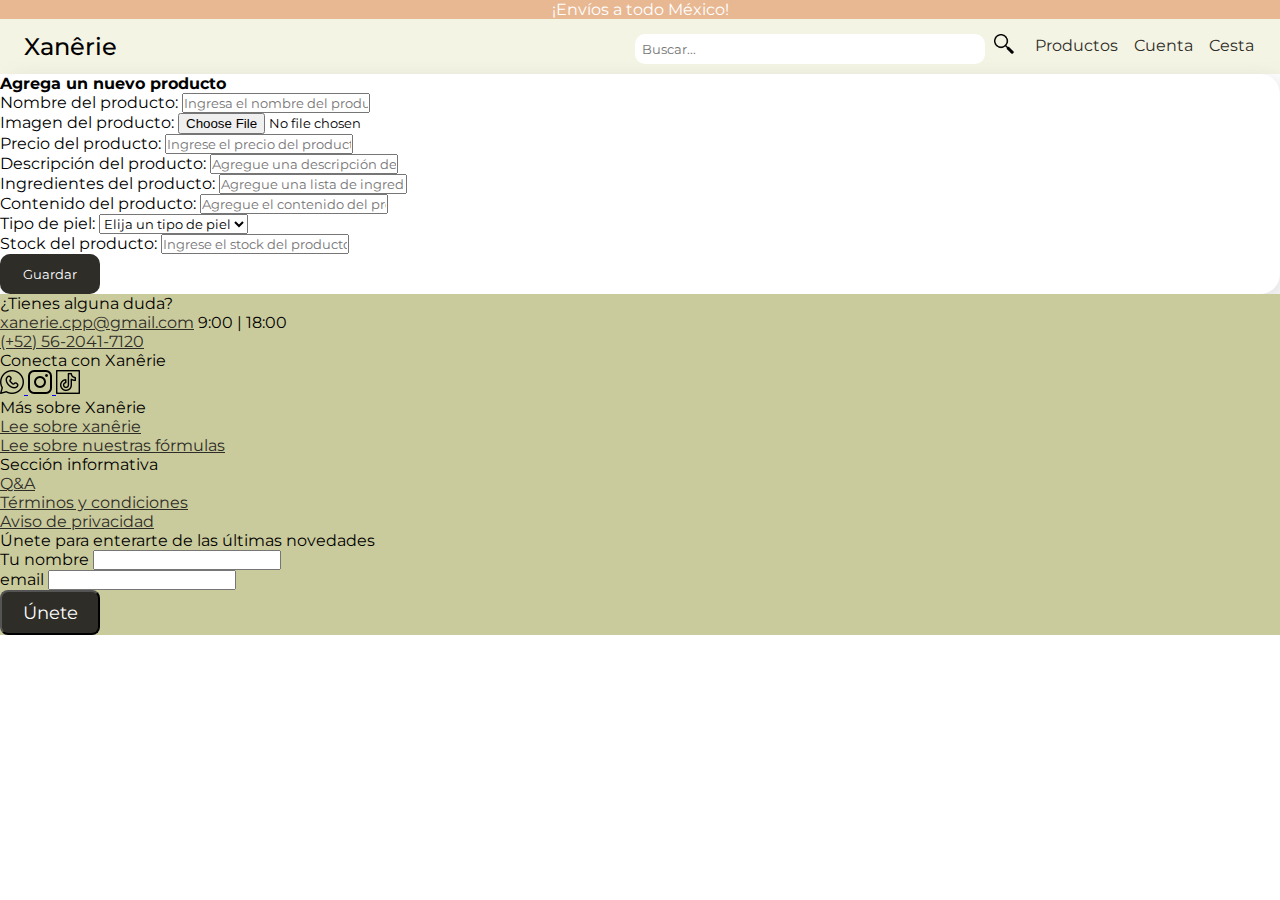
<file: Administrador/index.html>
<!DOCTYPE html>
<html lang="es">

<head>
    <meta charset="UTF-8" />
    <meta name="viewport" content="width=device-width, initial-scale=1.0" />
    <!--Css boostrap-->
    <link href="https://cdn.jsdelivr.net/npm/bootstrap@5.3.2/dist/css/bootstrap.min.css" rel="stylesheet"
        integrity="sha384-T3c6CoIi6uLrA9TneNEoa7RxnatzjcDSCmG1MXxSR1GAsXEV/Dwwykc2MPK8M2HN" crossorigin="anonymous">
    <link rel="stylesheet" href="./styles.css" />
    <link rel="stylesheet" href="../Navbar/styles.css" />
    <!-- Icono pestaña -->    
    <link rel="icon" href="../assets/xanerie.png">

    <title>Formulario de creación de objeto del modelo</title>
</head>


<body>

    <!-- Navbar -->
    <div id="navBar1"></div>

    <!--Form para la cración de objetos desde el punto de vista del administrador-->
    <div class="container-fluid p-5 ">
        <div class="row d-flex justify-content-around">

            <div class="form-container col-12  col-md-8 col-xl-5 p-4">
                <h4 class="text-center mb-3">Agrega un nuevo producto </h4>
                <form class="row" id="formularioNuevoProducto">

                    <!-- nombre del producto -->
                    <div class="mb-3">
                        <label for="productoInput">Nombre del producto:</label>
                        <input name="nombre" id="productoInput" class="form-control" type="text"
                            placeholder="Ingresa el nombre del producto" />
                    </div>

                    <!-- imagen del producto -->
                    <div class="mb-3">
                        <label for="imagenInput">Imagen del producto:</label>
                        <input name="imagen" id="imagenInput" class="form-control" type="file"/>
                    </div>

                    <!-- precio del producto -->
                    <div class="mb-3">
                        <label for="precioInput">Precio del producto:</label>
                        <input name= "precio" id="precioInput" class="form-control" type="text"
                            placeholder="Ingrese el precio del producto" />
                    </div>

                    <!-- descripción del producto -->
                    <div class="mb-3">
                        <label for="descripcionInput">Descripción del producto:</label>
                        <input name= "descripcion" id="descripcionInput" class="form-control" type="text"
                            placeholder="Agregue una descripción del producto" />
                    </div>

                    <!-- Ingredientes del producto -->
                    <div class="mb-3">
                        <label for="ingredientesInput">Ingredientes del producto:</label>
                        <input name= "ingredientes" id="ingredientesInput" class="form-control" type="text"
                            placeholder="Agregue una lista de ingredientes del  producto" />
                    </div>

                    <!-- cantitad del producto -->
                    <div class="mb-3">
                        <label for="cantidadInput">Contenido del producto:</label>
                        <input name= "cantidad" id="cantidadInput" class="form-control" type="text"
                            placeholder="Agregue el contenido del producto en g o ml" />
                    </div>

                    <!-- Dirigido al tipo de piel -->
                    <div class="mb-3">
                        <label for="cantidadInput">Tipo de piel:</label>
                        <select class="form-control" id="pielSelect" aria-label="Default select example" required>
                            <option selected>Elija un tipo de piel</option>
                            <option value="Todo tipo de piel">Todo tipo de piel</option>
                            <option value="Piel seca">Piel seca</option>
                            <option value="Piel mixta/grasa">Piel mixta/grasa</option>
                        </select>
                    </div>

                    <div class="mb-3">
                        <label for="stockInput">Stock del producto:</label>
                        <input name= "stock" id="stockInput" class="form-control" type="text"
                            placeholder="Ingrese el stock del producto" />
                    </div>

                    <div id="formularioEnviado" class="hidden alert alert-success">
                        ¡Producto agregado!
                    </div>

                    <div class="col-12 d-grid d-md-flex justify-content-md-end">
                        <button type="submit" class="btn-guardar">Guardar</button>
                    </div>
                </form>



            </div>
        </div>
    </div>


    <!--footer-->
    <div id="footer1"></div>

    <script src="../node_modules/bootstrap/dist/js/bootstrap.min.js"></script>
    <!--Ligado con js de navbar y footer para no tener que copiar el html cada que se hagan modificaciones-->
    <script src="../Product_List/lista_productos.js"></script>
    <script src="./app.js"></script>
    <script defer src="../navbar_footer.js"></script>

</body>

</html>
</file>
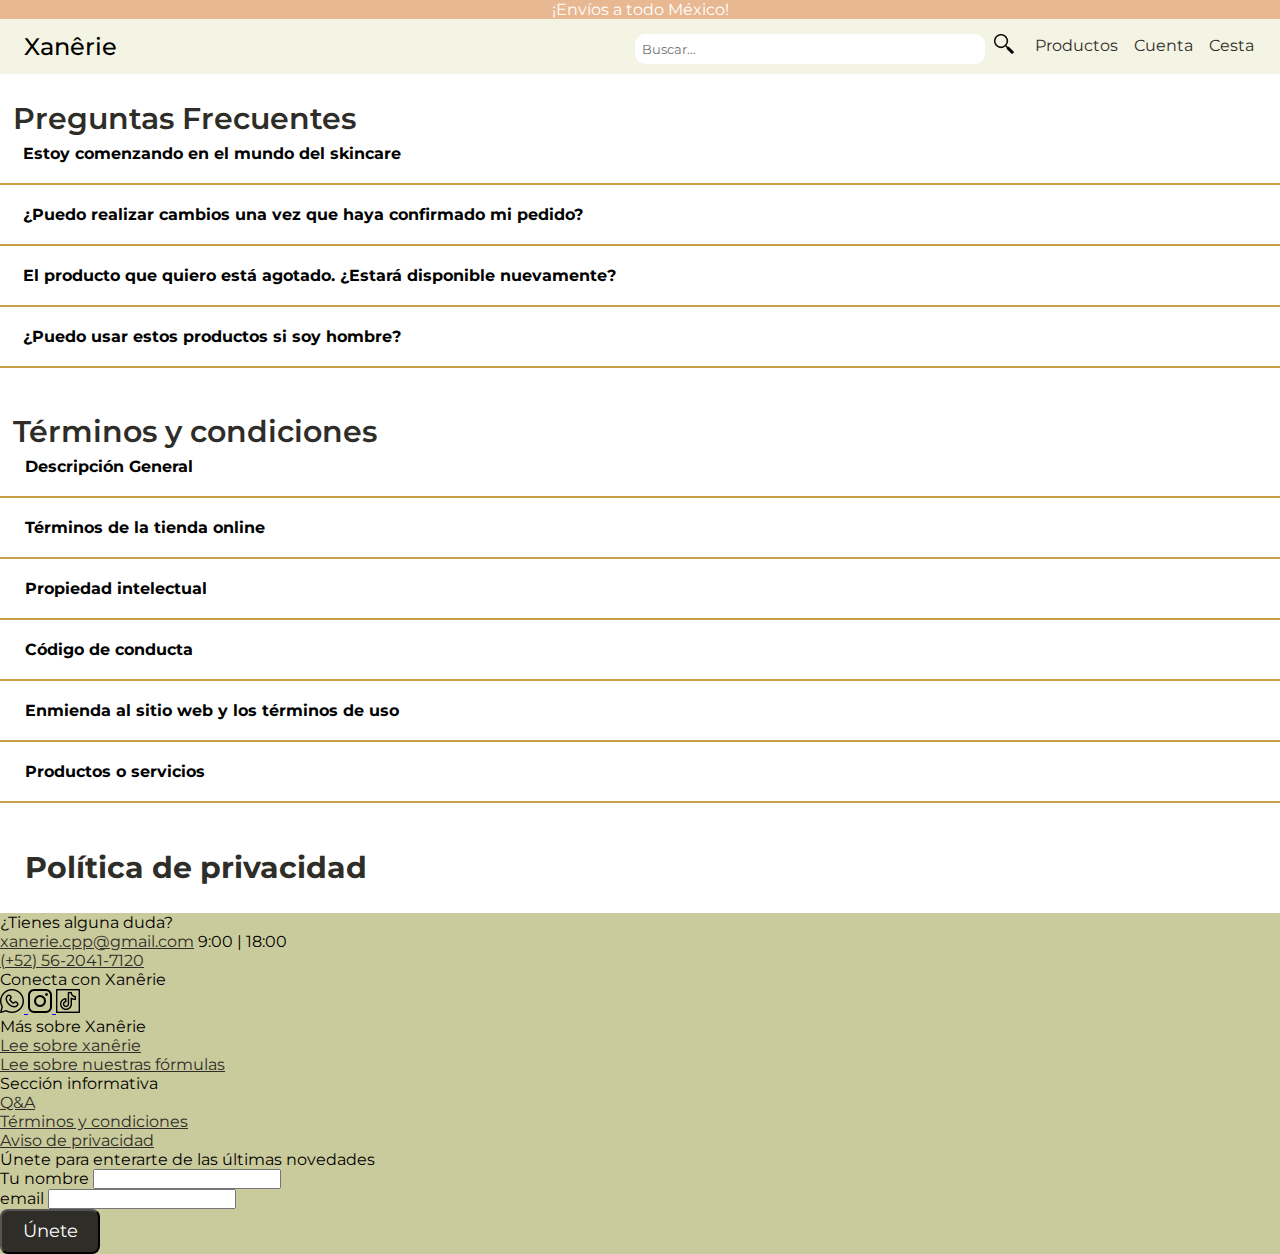
<file: FAQ/index.html>
<!DOCTYPE html>
<html lang="es">

<head>
    <meta charset="UTF-8">
    <meta name="viewport" content="width=device-width, initial-scale=1.0">
    <title>FAQ</title>

    <!--Fuentes-->
    <link rel="preconnect" href="https://fonts.googleapis.com">
    <link rel="stylesheet" href="../Navbar/styles.css" />
    <link rel="preconnect" href="https://fonts.gstatic.com" crossorigin>
    <link href="https://fonts.googleapis.com/css2?family=Aboreto&family=Montserrat&family=Roboto:wght@300&display=swap"
        rel="stylesheet">

    <!--Documentos attachados-->
    <link href="./styles.css" rel="stylesheet">



</head>

<body>
    <!--Navbar-->

    <div id="navBar1"></div>

    <main>
        <h2>Preguntas Frecuentes</h2>

        <div class="faq-item">
            <div class="question" onclick="toggleAnswer(1)">Estoy comenzando en el mundo del skincare</div>
            <div class="answer" id="answer1">Lo primero que debes saber es que la piel de cada persona es única, por lo
                que el cuidado de la piel es muy personal y se trata de descubrir qué funciona mejor para ti. Esto
                significa que el cuidado de la piel es en gran medida un proceso de prueba y error y realmente no existe
                una manera infalible de hacerlo bien la primera vez. También es importante tener en cuenta que su piel
                siempre está cambiando, por lo que sus necesidades de cuidado de la piel también cambiarán con el
                tiempo.
                <br> Te invitamos a que leas los ingredientes de nuestros productos y sus beneficios.
            </div>
        </div>
        <hr>

        <div class="faq-item">
            <div class="question" onclick="toggleAnswer(2)">¿Puedo realizar cambios una vez que haya confirmado mi
                pedido?</div>
            <div class="answer" id="answer2">Tan pronto como su pedido haya sido aceptado, inmediatamente comenzaremos a
                procesarlo para entregárselo lo antes posible. Lamentablemente, esto significa que no podemos realizar
                ningún cambio en los pedidos una vez realizados.
                <br>¡Asegúrese de que todos sus datos sean correctos antes de realizar el pago!
            </div>
        </div>
        <hr>

        <div class="faq-item">
            <div class="question" onclick="toggleAnswer(3)">El producto que quiero está agotado. ¿Estará disponible
                nuevamente?</div>
            <div class="answer" id="answer3">Siempre sugerimos suscribirse a nuestros correos electrónicos para
                garantizar que obtenga el primer acceso a reabastecimientos, nuevos productos y promociones. Si tienes
                más preguntas o necesitas ayuda para encontrar un producto similar, no dudes en contactarnos. Puedes
                hacerlo a través de las redes sociales de Xanêrie.</div>
        </div>
        <hr>

        <div class="faq-item">
            <div class="question" onclick="toggleAnswer(4)">¿Puedo usar estos productos si soy hombre?</div>
            <div class="answer" id="answer4">Cualquiera que sea el aspecto del embalaje exterior, los ingredientes y las
                fórmulas del interior no son específicos de género. Tampoco son específicos de edad o etnia. El cuidado
                de la piel coreano funciona para todos, no porque esté diseñado específicamente para la piel coreana o
                asiática, sino porque está destinado a la piel en general, ¡que todos tenemos!</div>
        </div>
        <hr>



        <h2>Términos y condiciones</h2>
        <div class="terminos-list">
            <div class="titulo" onclick="toggleTerm(1)">Descripción General</div>
            <div class="termino" id="termino1">Xanerie ofrece una variedad de productos de cuidado de la piel
                disponibles para compra en línea, únicamente con envíos en la República Mexicana. Al visitar nuestro
                sitio y/o comprarnos algo, usted participa en nuestro "Servicio" y acepta estar sujeto a los siguientes
                términos y condiciones ("Términos de servicio", "Términos"), incluidos esos términos y condiciones y
                políticas adicionales. referenciado en este documento y/o disponible mediante hipervínculo. Estos
                Términos de servicio se aplican a todos los usuarios del sitio, incluidos, entre otros, los usuarios que
                son navegadores, proveedores, clientes, comerciantes y/o contribuyentes de contenido.
                <br>Lea atentamente estos Términos de servicio antes de acceder o utilizar nuestro sitio web. Al acceder
                o utilizar cualquier parte del sitio, usted acepta estar sujeto a estos Términos de servicio. Si no está
                de acuerdo con todos los términos y condiciones de este acuerdo, no podrá acceder al sitio web ni
                utilizar ningún servicio. Si estos Términos de servicio se consideran una oferta, la aceptación se
                limita expresamente a estos Términos de servicio.
            </div>
        </div>
        <hr>
        <div class="terminos-list">
            <div class="titulo" onclick="toggleTerm(2)">Términos de la tienda online</div>
            <div class="termino" id="termino2">Al aceptar estos Términos de servicio, usted declara que tiene al menos
                la mayoría de edad en su estado o provincia de residencia, o que tiene la mayoría de edad en su estado o
                provincia de residencia y que nos ha dado su consentimiento para permitir que cualquiera de sus
                dependientes menores utilice este sitio. <br>
                No puede utilizar nuestros productos para ningún propósito ilegal o no autorizado ni puede, al utilizar
                el Servicio, violar ninguna ley en su jurisdicción (incluidas, entre otras, las leyes de derechos de
                autor). <br>
                No debe transmitir ningún gusano, virus ni ningún código de naturaleza destructiva.<br>
                Un incumplimiento o violación de cualquiera de los Términos resultará en la terminación inmediata de sus
                Servicios.
            </div>
        </div>
        <hr>

        <div class="terminos-list">
            <div class="titulo" onclick="toggleTerm(3)">Propiedad intelectual</div>
            <div class="termino" id="termino3">El desarrollo de este sitio web implicó inversiones significativas.
                El
                sitio web y cada uno de los elementos que comprende (es decir, marcas, imágenes, textos, videos,
                etc.)
                están protegidos por derechos de propiedad intelectual. No se autorizará el uso, la reproducción o
                la
                representación del sitio web (en su totalidad o en partes), en ningún medio, para ningún otro
                fin.<br>
                La reproducción de los eventuales documentos publicados en el Sitio se autoriza únicamente a efectos
                exclusivamente informativos, en el marco de un uso estrictamente personal y privado. Se prohíbe de
                forma
                expresa cualquier reproducción y/o representación total o parcial del Sitio, o de cualquiera de los
                elementos que lo componen, en cualquier soporte, a otros efectos, y en particular a efectos
                comerciales.
            </div>
        </div>
        <hr>

        <div class="terminos-list">
            <div class="titulo" onclick="toggleTerm(4)">Código de conducta</div>
            <div class="termino" id="termino4">Apoyamos los valores de tolerancia y respeto hacia los demás. <br>
                Por esta razón, al usar este sitio web, usted acepta no:
                <ol>
                    <li>Transmitir comentarios racistas, violentos, xenófobos, maliciosos, groseros, obscenos o
                        ilegales; </li>
                    <li>Difundir cualquier contenido que pueda ser dañino, difamatorio, no autorizado, malicioso o
                        que
                        infrinja la privacidad o los derechos de publicidad, incitar a la violencia, el odio racial
                        o
                        étnico o calificar como indecencia grave o incitación a cometer ciertos delitos o crímenes;
                    </li>
                    <li>Usar el sitio web con fines políticos, propagandísticos o proselitistas; </li>
                    <li>Publicar cualquier contenido publicitario o promocionar productos y/o servicios que compitan
                        con
                        la(s) marca(s) que se muestran en el sitio web;
                        Desviar el sitio web de su finalidad prevista, incluso utilizándolo como un servicio de
                        citas;
                    </li>
                    <li>Difundir cualquier información que pueda directa o indirectamente permitir la identificación
                        nominal y específica de un individuo sin consentimiento previo y expreso, como su apellido,
                        dirección postal, dirección de correo electrónico, número de teléfono; </li>
                    <li>Difundir cualquier información o contenido que pueda ser perturbador para los más jóvenes;
                    </li>
                    <li>Intimidar o acosar a otros; </li>
                    <li>Llevar a cabo actividades ilegales, incluidas aquellas que puedan infringir los derechos de
                        cualquier persona sobre cualquier software, marca registrada, fotografía, imagen, texto,
                        video,
                        etc.; </li>
                    <li>Difundir contenido (incluyendo fotografías y videos) retratando a menores. </li>
                </ol>
            </div>
        </div>
        <hr>

        <div class="terminos-list">
            <div class="titulo" onclick="toggleTerm(5)">Enmienda al sitio web y los términos de uso</div>
            <div class="termino" id="termino5">Podemos modificar los contenidos y la información incluidos en el
                sitio
                web así como estos Términos de uso, en particular para fines de cumplimiento con cualquier nueva
                legislación y/o regulación aplicable y/o para mejorar el sitio web. <br>
                Cualquier modificación se le notificará a través del sitio web antes de entrar en vigor en virtud de
                estos Términos de uso. A menos que la enmienda requiera su aprobación expresa, su uso continuo del
                sitio
                web se considerará como su aceptación de los nuevos Términos de uso.
            </div>
        </div>
        </div>
        <hr>
        <div class="terminos-list">
            <div class="titulo" onclick="toggleTerm(6)">Productos o servicios</div>
            <div class="termino" id="termino6">Estos productos o servicios pueden tener cantidades limitadas y están
                sujetos a devolución o cambio únicamente de acuerdo con nuestra Política de devoluciones. <br>
                Hemos hecho todo lo posible para mostrar con la mayor precisión posible los colores e imágenes de
                nuestros productos que aparecen en la tienda. No podemos garantizar que la visualización de cualquier
                color en el monitor de su computadora sea precisa. <br>
                Nos reservamos el derecho, pero no estamos obligados, a limitar las ventas de nuestros productos o
                Servicios a cualquier persona, región geográfica o jurisdicción. Podemos ejercer este derecho caso por
                caso. Nos reservamos el derecho de limitar las cantidades de cualquier producto o servicio que
                ofrecemos. Todas las descripciones de productos o precios de productos están sujetos a cambios en
                cualquier momento sin previo aviso, a nuestro exclusivo criterio. Nos reservamos el derecho de
                descontinuar cualquier producto en cualquier momento. Cualquier oferta de cualquier producto o servicio
                realizada en este sitio es nula donde esté prohibida. <br>
                No garantizamos que la calidad de cualquier producto, servicio, información u otro material comprado u
                obtenido por usted cumpla con sus expectativas, ni que se corrija cualquier error en el Servicio.
            </div>
        </div>
        </div>
        <hr>
        <div class="terminos-list">
            <h2 class="titulo" onclick="toggleTerm(7)">Política de privacidad</h2>
            <div class="termino" id="termino7">Xanêrie valora sus derechos de privacidad y está comprometido con la
                transparencia en todos nuestros productos y servicios. Creemos que nuestras prácticas de privacidad son
                una parte integral de nuestra búsqueda para convertirnos en la empresa de belleza más confiable del
                mundo.<br>
                Esta Política de Privacidad (o "Política") le informa cómo Xanêrie recopila, utiliza, comparte y protege
                la información obtenida de y sobre nuestros clientes ("usted") . También le indica cómo puede acceder y
                actualizar su información y tomar ciertas decisiones sobre cómo se utiliza su información. Esta Política
                cubre nuestras actividades de recopilación de datos en línea y fuera de línea, incluida la información
                que recopilamos a través de nuestros diversos sitios web y aplicaciones, así como nuestros programas y
                eventos fuera de línea. Al utilizar un sitio web de Xanêrie o al brindarnos su información, usted acepta
                los términos de esta Política. Si no está de acuerdo con esta Política, no debe utilizar nuestros sitios
                web o aplicaciones ni proporcionarnos su información.<br>
                Información que nos proporcionas:
                <ul>
                    <li>Al crear una cuenta: Recopilamos tu nombre, correo electrónico, teléfono y contraseña.</li>
                    <li>Al realizar un pedido: Recopilamos tu nombre, dirección de envío, número de teléfono e
                        información de pago.</li>
                    <li>Al comunicarte con nosotros: Recopilamos tu nombre, correo electrónico y el contenido de tu mensaje.</li>
                </ul>

                Usamos tu información para:
                <ul>
                    <li>Proporcionarte los servicios que solicitas: Crear tu cuenta, procesar tus pedidos y brindarte
                        atención
                        al cliente.</li>
                    <li>Mejorar nuestro sitio web y nuestros servicios: Analizar tu comportamiento en el sitio web y
                        enviarte
                        correos electrónicos promocionales.</li>
                    <li>Proteger nuestros derechos legales: Prevenir el fraude y proteger nuestros derechos legales.
                    </li>
                </ul>
                No compartimos tu información personal con terceros sin tu consentimiento, excepto en los siguientes
                casos:
                <ul>
                    <li>Proveedores de servicios: Compartimos tu información con proveedores de servicios que nos ayudan
                        a
                        operar el sitio web y proporcionar los servicios que solicitas.</li>
                    <li>Requisitos legales: Podemos compartir tu información si lo exige la ley o para cumplir con un
                        proceso
                        legal.</li>
                    <li>Fusión o adquisición: Si Xanêrie se fusiona o es adquirido por otra empresa, tu
                        información puede ser transferida a la nueva empresa.</li>
                </ul>
            </div>
        </div>
        </div>




    </main>

    <!--Footer-->
    <div id="footer1"></div>

    <!-- Agrega más preguntas y respuestas según sea necesario -->

    <!--JavaScript para nav y footer-->
    <script defer src="../node_modules/bootstrap/dist/js/bootstrap.min.js"></script>
    <script defer src="../navbar_footer.js"></script>

    <!--Función para desplegar las preguntas-->
    <script>
        function toggleAnswer(id) {
            var answer = document.getElementById('answer' + id);
            if (answer.style.display === 'none') {
                answer.style.display = 'block';
            } else {
                answer.style.display = 'none';
            }
        }

        function toggleTerm(id) {
            var termino = document.getElementById('termino' + id);
            if (termino.style.display === 'none') {
                termino.style.display = 'block';
            } else {
                termino.style.display = 'none';
            }
        }

    </script>



</body>

</html>
</file>
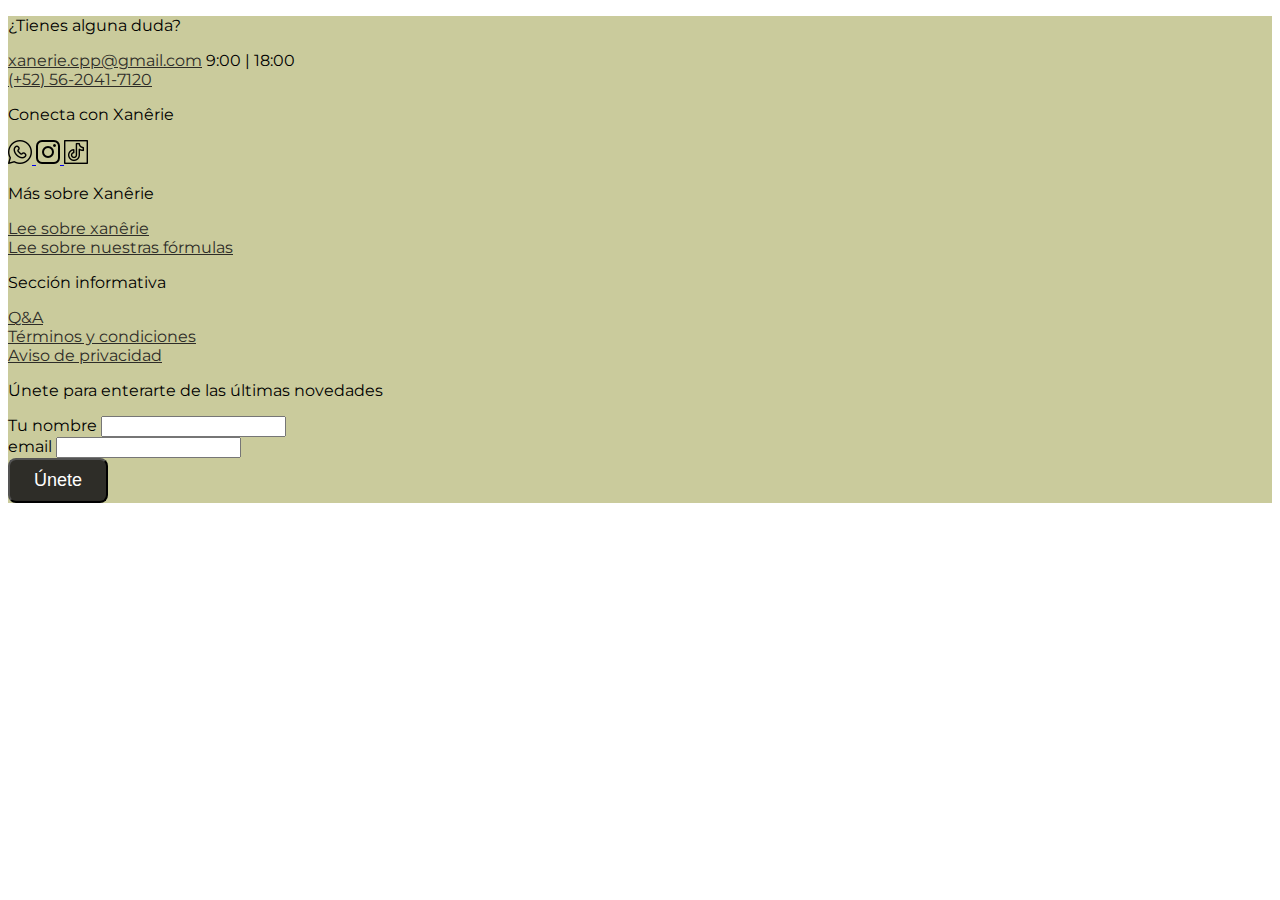
<file: Footer/index.html>
<!DOCTYPE html>
<html lang="es">

<head>
    <meta charset="UTF-8">
    <meta name="viewport" content="width=device-width, initial-scale=1.0">
    <title>Xanerie</title>
    <!--Css boostrap-->
    <link href="https://cdn.jsdelivr.net/npm/bootstrap@5.3.2/dist/css/bootstrap.min.css" rel="stylesheet" integrity="sha384-T3c6CoIi6uLrA9TneNEoa7RxnatzjcDSCmG1MXxSR1GAsXEV/Dwwykc2MPK8M2HN" crossorigin="anonymous">
    <!-- Css propio -->
    <link rel="stylesheet" href="../Footer/style.css">
    
    
</head>

<body>
    
    
    <!--footer-->
    <footer>
        <div class="container-footer container-fluid ">
            <div class="row p-5">
                <div class="col-12  col-md-4 col-lg-4">
                    <div class="row">
                        <p class="h5">¿Tienes alguna duda?</p>
                        <p>
                            <a href="mailto:correo@correo" class="text-decoration-none links-footer">xanerie.cpp@gmail.com</a>
                            9:00 | 18:00
                            <br>
                            <a href="tel:+525620417120" class="text-decoration-none links-footer">(+52)
                                56-2041-7120</a>
                        </p>
                    </div>
                    <div class="row">
                        <p class="h5">Conecta con Xanêrie</p>
                            <p>
                            <a class="me-5 text-decoration-none" href="http://wa.me/525620417120" target="_blank" rel="noopener noreferrer">
                                <img src="../assets/whatsapp.png">
                            </a>
                            <a class=" me-5 text-decoration-none" href="https://www.instagram.com/xanerie?igsh=MTNpdXRybWZ2ZDR6OA%3D%3D" target="_blank"
                                rel="noopener noreferrer" >
                                <img src="../assets/instagram.png">
                            </a>
                            <a href="https://www.tiktok.com/@xanerie" target="_blank"
                                rel="noopener noreferrer">
                                <img src="../assets/tik-tok.png">
                            </a>
                        </p>
                    </div>
                </div>


                <div class="col-12  col-md-4 col-lg-4">
                    <div class="row">
                        <p class="h5">Más sobre Xanêrie</p>
                        <p>
                            <a href="../Acerca de Nosotros/index.html" class="text-decoration-none links-footer">Lee sobre xanêrie</a>
                            <br>
                            <a href="../Ingredientes/index.html" class="text-decoration-none links-footer">Lee sobre nuestras fórmulas</a>
                        </p>
                    </div>
                    <div class="row">
                        <p class="h5">Sección informativa</p>
                        <p>
                           <a href="../FAQ/index.html" class="text-decoration-none links-footer">Q&A</a> 
                            <br>
                            <a href="../FAQ/index.html" class="text-decoration-none links-footer">Términos y condiciones</a>
                            <br>
                            <a href="../FAQ/index.html" class="text-decoration-none links-footer">Aviso de privacidad</a>
                        </p>
                    </div>
                </div>


                <div class="col-12  col-md-4 col-lg-4">
                    <form>
                        <p class="h5">Únete para enterarte de las últimas novedades</p>
                        <div class="mb-3">
                            <label for="inputName" class="form-label">Tu nombre</label>
                            <input type="text" class="form-control" id="inputName">
                        </div>    
                        <div class="mb-3">
                            <label for="inputEmail" class="form-label">email</label>
                            <input type="email" class="form-control" id="inputEmail">
                        </div>
                        <div class="text-end">
                            <button type="submit" class="boton-unete btn-lg">Únete</button>
                        </div>
                    </form>
                </div>

            </div>
        </div>
    </footer>






    <script src="../node_modules/bootstrap/dist/js/bootstrap.min.js"></script>
</body>

</html>
</file>
<file: Administrador/styles.css>
@import url('https://fonts.googleapis.com/css2?family=Montserrat:wght@400;500;600&family=Playfair+Display&family=Roboto:wght@400;500;700&family=Pinyon+Script&display=swap');

:root {
    --soft-pink: #FAD9C9;
    --dark-pink: #E8B893;
    --salmon: #EBCE98;
    --soft-green: #CACB9C;
    --main-ocre: #C6A043;
    --main-text: #2E2D28;
    --main-beige: #FAF4E4;
    --main-white: #FFFFFF;
    --especial-font: 'Playfair Display', serif;
    --montserrat-font: 'Montserrat', sans-serif;
    --roboto-font: 'Roboto', sans-serif;
}
*{
    margin: 0;
    padding: 0;
}


.container-fluid{
    font-family: var(--montserrat-font);
    
    
}
.form-container{
    border-radius: 20px;
    box-shadow: 5px 7px 18px 2.5px rgba(192, 192, 192, 0.384);  /*!Cambie sh*/
    background-color: #ffffff;
    border: none;
}

.form-control-no{
    max-width: 400px;
    border-radius: 10px;
    padding:10px 20px;
    border: none; 
    display: flex;
    align-items: center;
    font-size: small;
}

.hidden {
    display: none;
}

.btn-guardar{
    background-color: var(--main-text);
    color: var(--main-white);
    border-radius: 10px;
    width: 100px;
    height: 40px;
    padding:0px 20px; /*!Agregué padding*/
    border: none; /*!Quite border*/
}

.btn-guardar:hover{ /*!Agregué hover al botópn*/
    border: none;
    background-color:var(--main-ocre);
    transition: background-color 0.5s;
    font-weight: 500;
}

.alert {
    margin: 10px 0px;
}
</file>
<file: Navbar/styles.css>
@import url('https://fonts.googleapis.com/css2?family=Montserrat:wght@400;500;600&family=Playfair+Display&family=Roboto:wght@400;500;700&family=Pinyon+Script&display=swap');

*{
    margin: 0;
    padding: 0;
    box-sizing: border-box;
    font-family: 'Montserrat', sans-serif;
}


.logo {
    font-size: 1.5rem;
    font-weight: 500;
    padding-left: 15%;
}

.lupa {
        width: 20px; 
        height: auto;
}

.search-bar input {
    border: none;
    border-radius: 10px;
    padding: 7px;
    width: 350px;
    outline: none;
    background-color: white;
}


.search-bar button {
    border: 0;
    background-color: transparent;
    padding: 5px;
    cursor: pointer;
    
}


header {
    display: flex;
    align-items: center;
    justify-content: space-between;
    padding: 10px;
    background-color: #F4F4E4;
}


.nav-list {
    list-style-type: none;
    display: flex;
    gap: 1rem;
}

.nav-list li a{
    text-decoration: none;
    color: #2E2D28;
}

.nav-list li a:hover {
    background-color: #FAD9C9;
    padding: 5px;
}

#cerrarSesionBtn {
    background: none;
    border: none;
    padding: 0px;
    font-size: inherit;
    cursor: pointer;
    color: #000; /* Color del texto */
    text-decoration: none; /* Otra opción: text-decoration: none; */
}

#cerrarSesionBtn:hover {
    text-decoration: none;
    background-color: #FAD9C9;
    padding: 5px;
}



/*Aquí no entiendo como desplegar la lista*/

.dropdown-content {
    display: none;
    position: absolute;
    background-color: #F4F4E4;
    min-width: 160px;
    box-shadow: 0 8px 16px 0 rgba(0,0,0,0.2);
    z-index: 999;
}


.dropdown-content a {
    color: black;
    padding: 12px 16px;
    display: block;
    text-decoration: none;
}

ul .drop-list:hover .dropdown-content {

    display: block;
}

.nav-list .alinear-text {
    justify-content: space-evenly;
    display: flex;
    margin-top: 7px;
    gap: 1rem;
}

/*Fin de la nota*/

.abrir-menu {
    display: none;
}

.cerrar-menu {
    display: none;
}

@media screen and (max-width: 902px) {
    .abrir-menu, 
    .cerrar-menu{
        display: block;
        border: 0;
        font-size: 1.2rem;
        background-color: transparent;
        cursor: pointer;

    }

    .nav{
        display: none;
        opacity: 0;
        visibility: hidden;

        display: flex;
        flex-direction: column;
        align-items: end;
        gap: 1rem;
        position: absolute;
        top: 0;
        right: 0;
        bottom: 0;
        background-color: #CAC9BC;
        padding: 2rem;
        box-shadow: 0 0 0 100vmax rgba(0, 0, 0, 0.5);
        z-index: 99;
    }

    .nav.visible {
        opacity: 1;
        visibility: visible;
    }

    .nav-list{
        flex-direction: column;
        align-items: end;
    }

    .nav-list li a{
        color: #2E2D28;
    }

    .search-bar input {
        border: none;
        border-radius: 5px;
        padding: 7px;
        width: 150px;
    }

    .nav-list .alinear-text {
        display: flex;
        flex-direction: column;
        margin-top: 7px;
        gap: 1rem;
    }
}

.localLink{
    text-decoration: none;
    color: black;
}
.localLink:hover{
    color: black;
}
.envios{
    background-color: #E8B893;
    color:  #FFFFFF;
    text-align: center;
}
</file>
<file: FAQ/styles.css>
@import url('https://fonts.googleapis.com/css2?family=Montserrat:wght@400;500;600&family=Playfair+Display&family=Roboto:wght@400;500;700&family=Pinyon+Script&display=swap');

:root {
    --soft-pink: #FAD9C9;
    --dark-pink: #E8B893;
    --salmon: #EBCE98;
    --soft-green: #CACB9C;
    --main-ocre: #C6A043;
    --main-text: #2E2D28;
    --main-beige: #FAF4E4;
    --main-white: #FFFFFF;
    --especial-font: 'Playfair Display', serif;
    --montserrat-font: 'Montserrat', sans-serif;
    --roboto-font: 'Roboto', sans-serif;
}

main {
    h1, h2{
        font-family: var(--montserrat-font);
        color: var(--main-text);
        font-size: 30px;
        padding-top: 2%;
        padding-bottom: 7px;        
        font-weight: 600;
    }
    
    *{
        background-color: var(--main-white);
        font-family: var(--montserrat-font);
        margin-left: 1%;
    }
    
    .faq-item {
        margin-bottom: 20px;
    }
    
    .question {
        cursor: pointer;
        font-weight: bold;
        margin-left: 10px;

    }
    
    .answer {
        display: none;
        margin-right: 24px;
        margin-left: 24px;
        text-align: justify;
        font-size: 1rem;
        font-family: (--roboto-font);
    }
    
    .titulo {
        cursor: pointer;
        font-weight: bold;
    }

    .termino {
        display: none;
        margin-right: 20px;
        margin-left: 2%;
        text-align: justify;
        font-size: 1rem;
        font-family: (--roboto-font);
    }
    
    .terminos-list{
        margin-bottom: 20px;
    }
    
    hr {
        border: 1.5px solid var(--main-ocre); 
        margin: 20px 0;
    }

        /*!REDUCIT LA LETRA*/
@media screen and (max-width: 720px){
    h1, h2 {
        font-size: 25px;
    }
    }

}
</file>
<file: Footer/style.css>
@import url('https://fonts.googleapis.com/css2?family=Montserrat:wght@400;500;600&family=Playfair+Display&family=Roboto:wght@400;500;700&family=Pinyon+Script&display=swap');

:root {
    --soft-pink: #FAD9C9;
    --dark-pink: #E8B893;
    --salmon: #EBCE98;
    --soft-green: #CACB9C;
    --main-ocre: #C6A043;
    --main-text: #2E2D28;
    --main-beige: #FAF4E4;
    --main-white: #FFFFFF;
    --especial-font: 'Playfair Display', serif;
    --montserrat-font: 'Montserrat', sans-serif;
    --roboto-font: 'Roboto', sans-serif;
}

/* Footer */
.container-footer{
    background-color: var(--soft-green);
    font-family: var(--montserrat-font);
}
.links-footer{
    color:  var(--main-text);
}
.boton-unete{
    background-color: var(--main-text);
    color: var(--main-white);
    border-radius: 8px;
    height: 45px;
    width: 100px;
    font-size: large;
}
</file>
